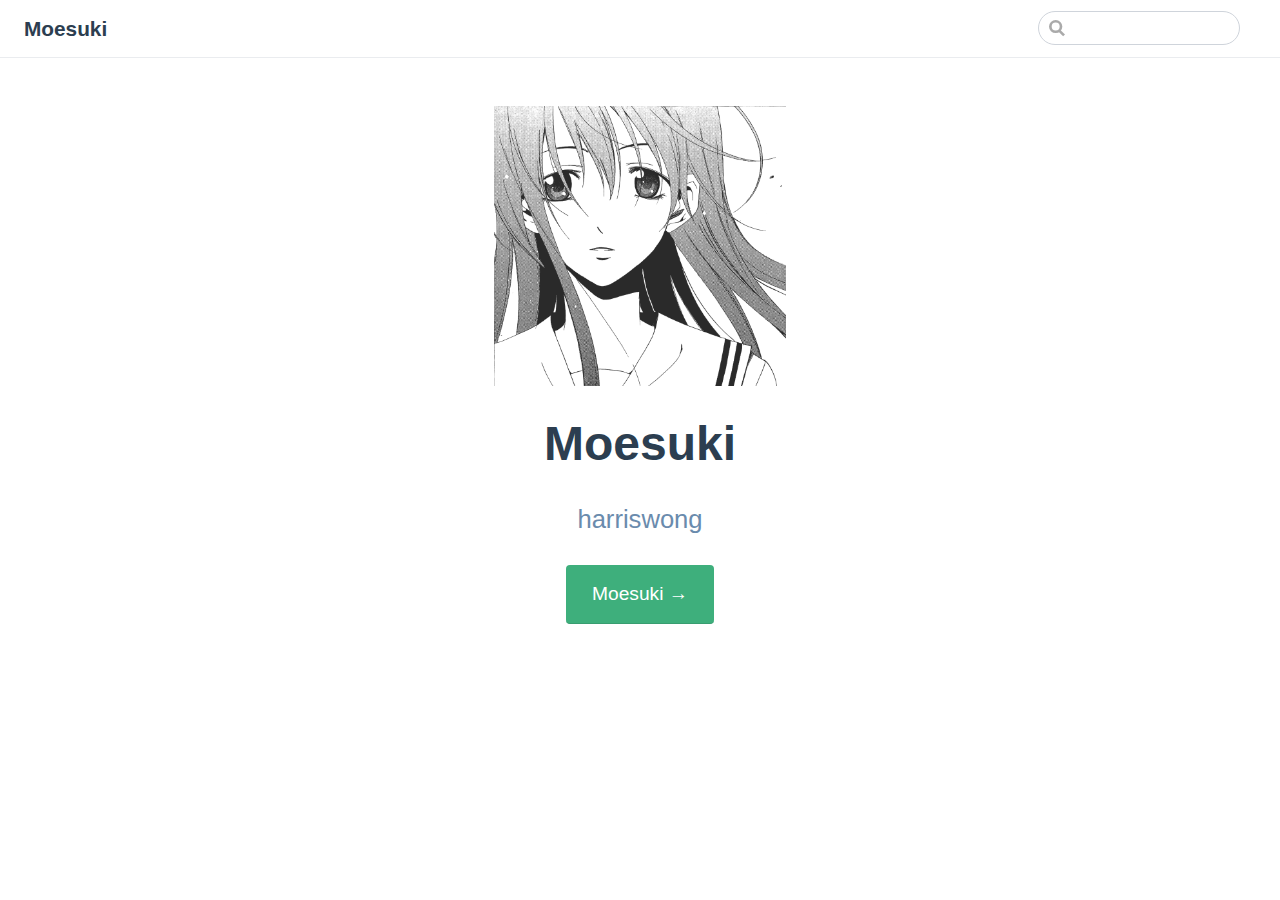
<file: index.html>
<!DOCTYPE html>
<html lang="en-US">
  <head>
    <meta charset="utf-8">
    <meta name="viewport" content="width=device-width,initial-scale=1">
    <title>Moesuki</title>
    <meta name="description" content="harriswong">
    <link rel="icon" href="/cat.ico">
    
    <link rel="preload" href="/assets/css/0.styles.0c0dc854.css" as="style"><link rel="preload" href="/assets/js/app.b104dd47.js" as="script"><link rel="preload" href="/assets/js/3.033bf038.js" as="script"><link rel="prefetch" href="/assets/js/2.602630b5.js"><link rel="prefetch" href="/assets/js/4.a5f3a298.js"><link rel="prefetch" href="/assets/js/5.0e864a5a.js">
    <link rel="stylesheet" href="/assets/css/0.styles.0c0dc854.css">
  </head>
  <body>
    <div id="app" data-server-rendered="true"><div class="theme-container no-sidebar"><header class="navbar"><div class="sidebar-button"><svg xmlns="http://www.w3.org/2000/svg" aria-hidden="true" role="img" viewBox="0 0 448 512" class="icon"><path fill="currentColor" d="M436 124H12c-6.627 0-12-5.373-12-12V80c0-6.627 5.373-12 12-12h424c6.627 0 12 5.373 12 12v32c0 6.627-5.373 12-12 12zm0 160H12c-6.627 0-12-5.373-12-12v-32c0-6.627 5.373-12 12-12h424c6.627 0 12 5.373 12 12v32c0 6.627-5.373 12-12 12zm0 160H12c-6.627 0-12-5.373-12-12v-32c0-6.627 5.373-12 12-12h424c6.627 0 12 5.373 12 12v32c0 6.627-5.373 12-12 12z"></path></svg></div> <a href="/" class="home-link router-link-exact-active router-link-active"><!----> <span class="site-name">Moesuki</span></a> <div class="links" style="max-width:nullpx;"><div class="search-box"><input aria-label="Search" autocomplete="off" spellcheck="false" value=""> <!----></div> <!----></div></header> <div class="sidebar-mask"></div> <div class="sidebar"><!---->  <!----> </div> <div class="home"><div class="hero"><img src="/logo.png" alt="hero"> <h1>Moesuki</h1> <p class="description">
      harriswong
    </p> <p class="action"><a href="/Moesuki.me/" class="nav-link action-button">Moesuki →</a></p></div> <!----> <div class="content custom"></div> <!----></div> <!----></div></div>
    <script src="/assets/js/app.b104dd47.js" defer></script><script src="/assets/js/3.033bf038.js" defer></script>
  </body>
</html>
</file>
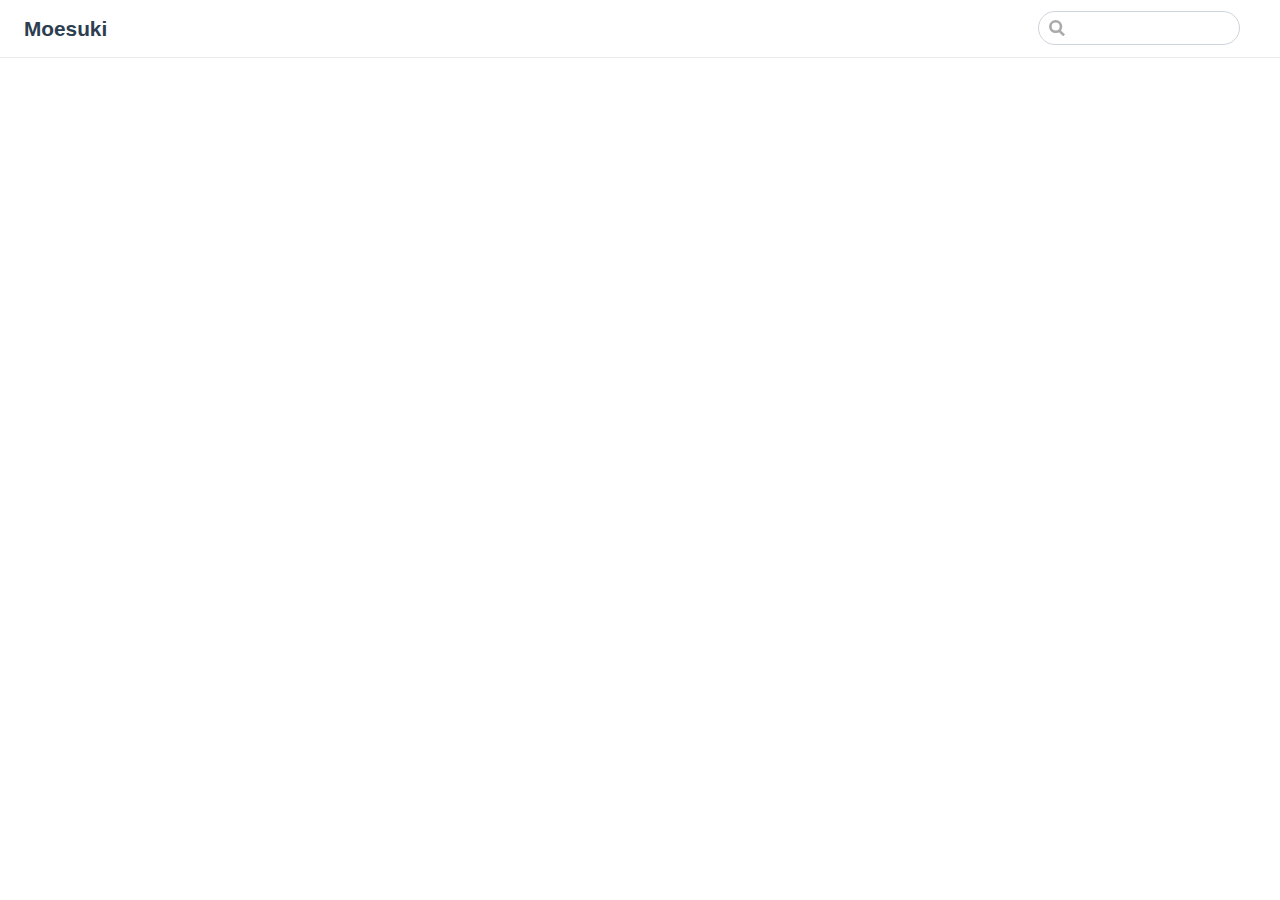
<file: about.html>
<!DOCTYPE html>
<html lang="en-US">
  <head>
    <meta charset="utf-8">
    <meta name="viewport" content="width=device-width,initial-scale=1">
    <title>Moesuki</title>
    <meta name="description" content="harriswong">
    <link rel="icon" href="/cat.ico">
    
    <link rel="preload" href="/assets/css/0.styles.0c0dc854.css" as="style"><link rel="preload" href="/assets/js/app.b104dd47.js" as="script"><link rel="preload" href="/assets/js/4.a5f3a298.js" as="script"><link rel="prefetch" href="/assets/js/2.602630b5.js"><link rel="prefetch" href="/assets/js/3.033bf038.js"><link rel="prefetch" href="/assets/js/5.0e864a5a.js">
    <link rel="stylesheet" href="/assets/css/0.styles.0c0dc854.css">
  </head>
  <body>
    <div id="app" data-server-rendered="true"><div class="theme-container no-sidebar"><header class="navbar"><div class="sidebar-button"><svg xmlns="http://www.w3.org/2000/svg" aria-hidden="true" role="img" viewBox="0 0 448 512" class="icon"><path fill="currentColor" d="M436 124H12c-6.627 0-12-5.373-12-12V80c0-6.627 5.373-12 12-12h424c6.627 0 12 5.373 12 12v32c0 6.627-5.373 12-12 12zm0 160H12c-6.627 0-12-5.373-12-12v-32c0-6.627 5.373-12 12-12h424c6.627 0 12 5.373 12 12v32c0 6.627-5.373 12-12 12zm0 160H12c-6.627 0-12-5.373-12-12v-32c0-6.627 5.373-12 12-12h424c6.627 0 12 5.373 12 12v32c0 6.627-5.373 12-12 12z"></path></svg></div> <a href="/" class="home-link router-link-active"><!----> <span class="site-name">Moesuki</span></a> <div class="links" style="max-width:nullpx;"><div class="search-box"><input aria-label="Search" autocomplete="off" spellcheck="false" value=""> <!----></div> <!----></div></header> <div class="sidebar-mask"></div> <div class="sidebar"><!---->  <!----> </div> <div class="page"> <div class="content"></div> <div class="page-edit"><!----> <!----></div> <!----> </div> <!----></div></div>
    <script src="/assets/js/app.b104dd47.js" defer></script><script src="/assets/js/4.a5f3a298.js" defer></script>
  </body>
</html>
</file>
<file: assets/css/0.styles.0c0dc854.css>
.home{padding:3.6rem 2rem 0;max-width:960px;margin:0 auto}.home .hero{text-align:center}.home .hero img{max-height:280px;display:block;margin:3rem auto 1.5rem}.home .hero h1{font-size:3rem}.home .hero .action,.home .hero .description,.home .hero h1{margin:1.8rem auto}.home .hero .description{max-width:35rem;font-size:1.6rem;line-height:1.3;color:#6a8bad}.home .hero .action-button{display:inline-block;font-size:1.2rem;color:#fff;background-color:#3eaf7c;padding:.8rem 1.6rem;border-radius:4px;transition:background-color .1s ease;box-sizing:border-box;border-bottom:1px solid #389d70}.home .hero .action-button:hover{background-color:#4abf8a}.home .features{border-top:1px solid #eaecef;padding:1.2rem 0;margin-top:2.5rem;display:flex;flex-wrap:wrap;align-items:flex-start;align-content:stretch;justify-content:space-between}.home .feature{flex-grow:1;flex-basis:30%;max-width:30%}.home .feature h2{font-size:1.4rem;font-weight:500;border-bottom:none;padding-bottom:0;color:#3a5169}.home .feature p{color:#4e6e8e}.home .footer{padding:2.5rem;border-top:1px solid #eaecef;text-align:center;color:#4e6e8e}@media (max-width:719px){.home .features{flex-direction:column}.home .feature{max-width:100%;padding:0 2.5rem}}@media (max-width:419px){.home{padding-left:1.5rem;padding-right:1.5rem}.home .hero img{max-height:210px;margin:2rem auto 1.2rem}.home .hero h1{font-size:2rem}.home .hero .action,.home .hero .description,.home .hero h1{margin:1.2rem auto}.home .hero .description{font-size:1.2rem}.home .hero .action-button{font-size:1rem;padding:.6rem 1.2rem}.home .feature h2{font-size:1.25rem}}.badge[data-v-5224d368]{display:inline-block;font-size:14px;height:18px;line-height:18px;border-radius:3px;padding:0 6px;color:#fff;margin-right:5px;background-color:#42b983}.badge.middle[data-v-5224d368]{vertical-align:middle}.badge.top[data-v-5224d368]{vertical-align:top}.badge.green[data-v-5224d368],.badge.tip[data-v-5224d368]{background-color:#42b983}.badge.error[data-v-5224d368]{background-color:#da5961}.badge.warn[data-v-5224d368],.badge.warning[data-v-5224d368],.badge.yellow[data-v-5224d368]{background-color:#e7c000}.search-box{display:inline-block;position:relative;margin-right:1rem}.search-box input{cursor:text;width:10rem;color:#4e6e8e;display:inline-block;border:1px solid #cfd4db;border-radius:2rem;font-size:.9rem;line-height:2rem;padding:0 .5rem 0 2rem;outline:none;transition:all .2s ease;background:#fff url(/assets/img/search.83621669.svg) .6rem .5rem no-repeat;background-size:1rem}.search-box input:focus{cursor:auto;border-color:#3eaf7c}.search-box .suggestions{background:#fff;width:20rem;position:absolute;top:1.5rem;border:1px solid #cfd4db;border-radius:6px;padding:.4rem;list-style-type:none}.search-box .suggestions.align-right{right:0}.search-box .suggestion{line-height:1.4;padding:.4rem .6rem;border-radius:4px;cursor:pointer}.search-box .suggestion a{white-space:normal;color:#5d82a6}.search-box .suggestion a .page-title{font-weight:600}.search-box .suggestion a .header{font-size:.9em;margin-left:.25em}.search-box .suggestion.focused{background-color:#f3f4f5}.search-box .suggestion.focused a{color:#3eaf7c}@media (max-width:959px){.search-box input{cursor:pointer;width:0;border-color:transparent;position:relative}.search-box input:focus{cursor:text;left:0;width:10rem}}@media (max-width:959px) and (min-width:719px){.search-box .suggestions{left:0}}@media (max-width:719px){.search-box{margin-right:0}.search-box input{left:1rem}.search-box .suggestions{right:0}}@media (max-width:419px){.search-box .suggestions{width:calc(100vw - 4rem)}.search-box input:focus{width:8rem}}.dropdown-enter,.dropdown-leave-to{height:0!important}.dropdown-wrapper{cursor:pointer}.dropdown-wrapper .dropdown-title{display:block}.dropdown-wrapper .dropdown-title:hover{border-color:transparent}.dropdown-wrapper .dropdown-title .arrow{vertical-align:middle;margin-top:-1px;margin-left:.4rem}.dropdown-wrapper .nav-dropdown .dropdown-item{color:inherit;line-height:1.7rem}.dropdown-wrapper .nav-dropdown .dropdown-item h4{margin:.45rem 0 0;border-top:1px solid #eee;padding:.45rem 1.5rem 0 1.25rem}.dropdown-wrapper .nav-dropdown .dropdown-item .dropdown-subitem-wrapper{padding:0;list-style:none}.dropdown-wrapper .nav-dropdown .dropdown-item .dropdown-subitem-wrapper .dropdown-subitem{font-size:.9em}.dropdown-wrapper .nav-dropdown .dropdown-item a{display:block;line-height:1.7rem;position:relative;border-bottom:none;font-weight:400;margin-bottom:0;padding:0 1.5rem 0 1.25rem}.dropdown-wrapper .nav-dropdown .dropdown-item a.router-link-active,.dropdown-wrapper .nav-dropdown .dropdown-item a:hover{color:#3eaf7c}.dropdown-wrapper .nav-dropdown .dropdown-item a.router-link-active:after{content:"";width:0;height:0;border-left:5px solid #3eaf7c;border-top:3px solid transparent;border-bottom:3px solid transparent;position:absolute;top:calc(50% - 2px);left:9px}.dropdown-wrapper .nav-dropdown .dropdown-item:first-child h4{margin-top:0;padding-top:0;border-top:0}@media (max-width:719px){.dropdown-wrapper.open .dropdown-title{margin-bottom:.5rem}.dropdown-wrapper .nav-dropdown{transition:height .1s ease-out;overflow:hidden}.dropdown-wrapper .nav-dropdown .dropdown-item h4{border-top:0;margin-top:0;padding-top:0}.dropdown-wrapper .nav-dropdown .dropdown-item>a,.dropdown-wrapper .nav-dropdown .dropdown-item h4{font-size:15px;line-height:2rem}.dropdown-wrapper .nav-dropdown .dropdown-item .dropdown-subitem{font-size:14px;padding-left:1rem}}@media (min-width:719px){.dropdown-wrapper{height:1.8rem}.dropdown-wrapper:hover .nav-dropdown{display:block!important}.dropdown-wrapper .dropdown-title .arrow{border-left:4px solid transparent;border-right:4px solid transparent;border-top:6px solid #ccc;border-bottom:0}.dropdown-wrapper .nav-dropdown{display:none;height:auto!important;box-sizing:border-box;max-height:calc(100vh - 2.7rem);overflow-y:auto;position:absolute;top:100%;right:0;background-color:#fff;padding:.6rem 0;border:1px solid #ddd;border-bottom-color:#ccc;text-align:left;border-radius:.25rem;white-space:nowrap;margin:0}}.nav-links{display:inline-block}.nav-links a{line-height:1.4rem;color:inherit}.nav-links a.router-link-active,.nav-links a:hover{color:#3eaf7c}.nav-links .nav-item{position:relative;display:inline-block;margin-left:1.5rem;line-height:2rem}.nav-links .nav-item:first-child{margin-left:0}.nav-links .repo-link{margin-left:1.5rem}@media (max-width:719px){.nav-links .nav-item,.nav-links .repo-link{margin-left:0}}@media (min-width:719px){.nav-links a.router-link-active,.nav-links a:hover{color:#2c3e50}.nav-item>a:not(.external).router-link-active,.nav-item>a:not(.external):hover{margin-bottom:-2px;border-bottom:2px solid #46bd87}}.navbar{padding:.7rem 1.5rem;line-height:2.2rem;position:relative}.navbar a,.navbar img,.navbar span{display:inline-block}.navbar .logo{height:2.2rem;min-width:2.2rem;margin-right:.8rem;vertical-align:top}.navbar .site-name{font-size:1.3rem;font-weight:600;color:#2c3e50;position:relative}.navbar .links{padding-left:1.5rem;box-sizing:border-box;background-color:#fff;white-space:nowrap;font-size:.9rem;position:absolute;right:1.5rem;top:.7rem;display:flex}.navbar .links .search-box{flex:0 0 auto;vertical-align:top}.navbar .links .nav-links{flex:1}@media (max-width:719px){.navbar{padding-left:4rem}.navbar .can-hide{display:none}.navbar .links{padding-left:1.5rem}}.page-edit,.page-nav{max-width:740px;margin:0 auto;padding:2rem 2.5rem}@media (max-width:959px){.page-edit,.page-nav{padding:2rem}}@media (max-width:419px){.page-edit,.page-nav{padding:1.5rem}}.page{padding-bottom:2rem}.page-edit{padding-top:1rem;padding-bottom:1rem;overflow:auto}.page-edit .edit-link{display:inline-block}.page-edit .edit-link a{color:#4e6e8e;margin-right:.25rem}.page-edit .last-updated{float:right;font-size:.9em}.page-edit .last-updated .prefix{font-weight:500;color:#4e6e8e}.page-edit .last-updated .time{font-weight:400;color:#aaa}.page-nav{padding-top:1rem;padding-bottom:0}.page-nav .inner{min-height:2rem;margin-top:0;border-top:1px solid #eaecef;padding-top:1rem;overflow:auto}.page-nav .next{float:right}@media (max-width:719px){.page-edit .edit-link{margin-bottom:.5rem}.page-edit .last-updated{font-size:.8em;float:none;text-align:left}}.sidebar-button{display:none;width:1.25rem;height:1.25rem;position:absolute;padding:.6rem;top:.6rem;left:1rem}.sidebar-button .icon{display:block;width:1.25rem;height:1.25rem}@media (max-width:719px){.sidebar-button{display:block}}.sidebar-group:not(.first){margin-top:1em}.sidebar-group .sidebar-group{padding-left:.5em}.sidebar-group:not(.collapsable) .sidebar-heading{cursor:auto;color:inherit}.sidebar-heading{color:#999;transition:color .15s ease;cursor:pointer;font-size:1.1em;font-weight:700;padding:0 1.5rem;margin-top:0;margin-bottom:.5rem}.sidebar-heading.open,.sidebar-heading:hover{color:inherit}.sidebar-heading .arrow{position:relative;top:-.12em;left:.5em}.sidebar-heading:.open .arrow{top:-.18em}.sidebar-group-items{transition:height .1s ease-out;overflow:hidden}.sidebar ul{padding:0;margin:0;list-style-type:none}.sidebar a{display:inline-block}.sidebar .nav-links{display:none;border-bottom:1px solid #eaecef;padding:.5rem 0 .75rem 0}.sidebar .nav-links a{font-weight:600}.sidebar .nav-links .nav-item,.sidebar .nav-links .repo-link{display:block;line-height:1.25rem;font-size:1.1em;padding:.5rem 0 .5rem 1.5rem}.sidebar .sidebar-links{padding:1.5rem 0}@media (max-width:719px){.sidebar .nav-links{display:block}.sidebar .nav-links .dropdown-wrapper .nav-dropdown .dropdown-item a.router-link-active:after{top:calc(1rem - 2px)}.sidebar .sidebar-links{padding:1rem 0}}.sw-update-popup{position:fixed;right:1em;bottom:1em;padding:1em;border:1px solid #3eaf7c;border-radius:3px;background:#fff;box-shadow:0 4px 16px rgba(0,0,0,.5);text-align:center}.sw-update-popup button{margin-top:.5em;padding:.25em 2em}.sw-update-popup-enter-active,.sw-update-popup-leave-active{transition:opacity .3s,transform .3s}.sw-update-popup-enter,.sw-update-popup-leave-to{opacity:0;transform:translateY(50%) scale(.5)}code[class*=language-],pre[class*=language-]{color:#ccc;background:none;font-family:Consolas,Monaco,Andale Mono,Ubuntu Mono,monospace;text-align:left;white-space:pre;word-spacing:normal;word-break:normal;word-wrap:normal;line-height:1.5;-moz-tab-size:4;-o-tab-size:4;tab-size:4;-webkit-hyphens:none;-ms-hyphens:none;hyphens:none}pre[class*=language-]{padding:1em;margin:.5em 0;overflow:auto}:not(pre)>code[class*=language-],pre[class*=language-]{background:#2d2d2d}:not(pre)>code[class*=language-]{padding:.1em;border-radius:.3em;white-space:normal}.token.block-comment,.token.cdata,.token.comment,.token.doctype,.token.prolog{color:#999}.token.punctuation{color:#ccc}.token.attr-name,.token.deleted,.token.namespace,.token.tag{color:#e2777a}.token.function-name{color:#6196cc}.token.boolean,.token.function,.token.number{color:#f08d49}.token.class-name,.token.constant,.token.property,.token.symbol{color:#f8c555}.token.atrule,.token.builtin,.token.important,.token.keyword,.token.selector{color:#cc99cd}.token.attr-value,.token.char,.token.regex,.token.string,.token.variable{color:#7ec699}.token.entity,.token.operator,.token.url{color:#67cdcc}.token.bold,.token.important{font-weight:700}.token.italic{font-style:italic}.token.entity{cursor:help}.token.inserted{color:green}#nprogress{pointer-events:none}#nprogress .bar{background:#3eaf7c;position:fixed;z-index:1031;top:0;left:0;width:100%;height:2px}#nprogress .peg{display:block;position:absolute;right:0;width:100px;height:100%;box-shadow:0 0 10px #3eaf7c,0 0 5px #3eaf7c;opacity:1;transform:rotate(3deg) translateY(-4px)}#nprogress .spinner{display:block;position:fixed;z-index:1031;top:15px;right:15px}#nprogress .spinner-icon{width:18px;height:18px;box-sizing:border-box;border:2px solid transparent;border-top-color:#3eaf7c;border-left-color:#3eaf7c;border-radius:50%;animation:nprogress-spinner .4s linear infinite}.nprogress-custom-parent{overflow:hidden;position:relative}.nprogress-custom-parent #nprogress .bar,.nprogress-custom-parent #nprogress .spinner{position:absolute}@keyframes nprogress-spinner{0%{transform:rotate(0deg)}to{transform:rotate(1turn)}}.content code{color:#476582;padding:.25rem .5rem;margin:0;font-size:.85em;background-color:rgba(27,31,35,.05);border-radius:3px}.content pre,.content pre[class*=language-]{line-height:1.4;padding:1.25rem 1.5rem;margin:.85rem 0;background-color:#282c34;border-radius:6px;overflow:auto}.content pre[class*=language-] code,.content pre code{color:#fff;padding:0;background-color:transparent;border-radius:0}div[class*=language-]{position:relative;background-color:#282c34;border-radius:6px}div[class*=language-] .highlight-lines{-webkit-user-select:none;-moz-user-select:none;-ms-user-select:none;user-select:none;padding-top:1.3rem;position:absolute;top:0;left:0;width:100%;line-height:1.4}div[class*=language-] .highlight-lines .highlighted{background-color:rgba(0,0,0,.66)}div[class*=language-] pre,div[class*=language-] pre[class*=language-]{background:transparent;position:relative;z-index:1}div[class*=language-]:before{position:absolute;z-index:3;top:.8em;right:1em;font-size:.75rem;color:hsla(0,0%,100%,.4)}div[class*=language-]:not(.line-numbers-mode) .line-numbers-wrapper{display:none}div[class*=language-].line-numbers-mode .highlight-lines .highlighted{position:relative}div[class*=language-].line-numbers-mode .highlight-lines .highlighted:before{content:" ";position:absolute;z-index:3;left:0;top:0;display:block;width:3.5rem;height:100%;background-color:rgba(0,0,0,.66)}div[class*=language-].line-numbers-mode pre{padding-left:4.5rem;vertical-align:middle}div[class*=language-].line-numbers-mode .line-numbers-wrapper{position:absolute;top:0;width:3.5rem;text-align:center;color:hsla(0,0%,100%,.3);padding:1.25rem 0;line-height:1.4}div[class*=language-].line-numbers-mode .line-numbers-wrapper .line-number,div[class*=language-].line-numbers-mode .line-numbers-wrapper br{-webkit-user-select:none;-moz-user-select:none;-ms-user-select:none;user-select:none}div[class*=language-].line-numbers-mode .line-numbers-wrapper .line-number{position:relative;z-index:4;font-size:.85em}div[class*=language-].line-numbers-mode:after{content:"";position:absolute;z-index:2;top:0;left:0;width:3.5rem;height:100%;border-radius:6px 0 0 6px;border-right:1px solid rgba(0,0,0,.66);background-color:#282c34}div[class~=language-js]:before{content:"js"}div[class~=language-ts]:before{content:"ts"}div[class~=language-html]:before{content:"html"}div[class~=language-md]:before{content:"md"}div[class~=language-vue]:before{content:"vue"}div[class~=language-css]:before{content:"css"}div[class~=language-sass]:before{content:"sass"}div[class~=language-scss]:before{content:"scss"}div[class~=language-less]:before{content:"less"}div[class~=language-stylus]:before{content:"stylus"}div[class~=language-go]:before{content:"go"}div[class~=language-java]:before{content:"java"}div[class~=language-c]:before{content:"c"}div[class~=language-sh]:before{content:"sh"}div[class~=language-yaml]:before{content:"yaml"}div[class~=language-py]:before{content:"py"}div[class~=language-javascript]:before{content:"js"}div[class~=language-typescript]:before{content:"ts"}div[class~=language-markup]:before{content:"html"}div[class~=language-markdown]:before{content:"md"}div[class~=language-json]:before{content:"json"}div[class~=language-ruby]:before{content:"rb"}div[class~=language-python]:before{content:"py"}div[class~=language-bash]:before{content:"sh"}.custom-block .custom-block-title{font-weight:600;margin-bottom:-.4rem}.custom-block.danger,.custom-block.tip,.custom-block.warning{padding:.1rem 1.5rem;border-left-width:.5rem;border-left-style:solid;margin:1rem 0}.custom-block.tip{background-color:#f3f5f7;border-color:#42b983}.custom-block.warning{background-color:rgba(255,229,100,.3);border-color:#e7c000;color:#6b5900}.custom-block.warning .custom-block-title{color:#b29400}.custom-block.warning a{color:#2c3e50}.custom-block.danger{background-color:#ffe6e6;border-color:#c00;color:#4d0000}.custom-block.danger .custom-block-title{color:#900}.custom-block.danger a{color:#2c3e50}.arrow{display:inline-block;width:0;height:0}.arrow.up{border-bottom:6px solid #ccc}.arrow.down,.arrow.up{border-left:4px solid transparent;border-right:4px solid transparent}.arrow.down{border-top:6px solid #ccc}.arrow.right{border-left:6px solid #ccc}.arrow.left,.arrow.right{border-top:4px solid transparent;border-bottom:4px solid transparent}.arrow.left{border-right:6px solid #ccc}.content:not(.custom){max-width:740px;margin:0 auto;padding:2rem 2.5rem}@media (max-width:959px){.content:not(.custom){padding:2rem}}@media (max-width:419px){.content:not(.custom){padding:1.5rem}}.table-of-contents .badge{vertical-align:middle}body,html{padding:0;margin:0}body{font-family:-apple-system,BlinkMacSystemFont,Segoe UI,Roboto,Oxygen,Ubuntu,Cantarell,Fira Sans,Droid Sans,Helvetica Neue,sans-serif;-webkit-font-smoothing:antialiased;-moz-osx-font-smoothing:grayscale;font-size:16px;color:#2c3e50}.page{padding-left:20rem}.navbar{z-index:20;right:0;height:3.6rem;background-color:#fff;box-sizing:border-box;border-bottom:1px solid #eaecef}.navbar,.sidebar-mask{position:fixed;top:0;left:0}.sidebar-mask{z-index:9;width:100vw;height:100vh;display:none}.sidebar{font-size:15px;background-color:#fff;width:20rem;position:fixed;z-index:10;margin:0;top:3.6rem;left:0;bottom:0;box-sizing:border-box;border-right:1px solid #eaecef;overflow-y:auto}.content:not(.custom)>:first-child{margin-top:3.6rem}.content:not(.custom) a:hover{text-decoration:underline}.content:not(.custom) p.demo{padding:1rem 1.5rem;border:1px solid #ddd;border-radius:4px}.content:not(.custom) img{max-width:100%}.content.custom{padding:0;margin:0}.content.custom img{max-width:100%}a{font-weight:500;text-decoration:none}a,p a code{color:#3eaf7c}p a code{font-weight:400}kbd{background:#eee;border:.15rem solid #ddd;border-bottom:.25rem solid #ddd;border-radius:.15rem;padding:0 .15em}blockquote{font-size:1.2rem;color:#999;border-left:.25rem solid #dfe2e5;margin-left:0;padding-left:1rem}ol,ul{padding-left:1.2em}strong{font-weight:600}h1,h2,h3,h4,h5,h6{font-weight:600;line-height:1.25}.content:not(.custom)>h1,.content:not(.custom)>h2,.content:not(.custom)>h3,.content:not(.custom)>h4,.content:not(.custom)>h5,.content:not(.custom)>h6{margin-top:-3.1rem;padding-top:4.6rem;margin-bottom:0}.content:not(.custom)>h1:first-child,.content:not(.custom)>h2:first-child,.content:not(.custom)>h3:first-child,.content:not(.custom)>h4:first-child,.content:not(.custom)>h5:first-child,.content:not(.custom)>h6:first-child{margin-top:-1.5rem;margin-bottom:1rem}.content:not(.custom)>h1:first-child+.custom-block,.content:not(.custom)>h1:first-child+p,.content:not(.custom)>h1:first-child+pre,.content:not(.custom)>h2:first-child+.custom-block,.content:not(.custom)>h2:first-child+p,.content:not(.custom)>h2:first-child+pre,.content:not(.custom)>h3:first-child+.custom-block,.content:not(.custom)>h3:first-child+p,.content:not(.custom)>h3:first-child+pre,.content:not(.custom)>h4:first-child+.custom-block,.content:not(.custom)>h4:first-child+p,.content:not(.custom)>h4:first-child+pre,.content:not(.custom)>h5:first-child+.custom-block,.content:not(.custom)>h5:first-child+p,.content:not(.custom)>h5:first-child+pre,.content:not(.custom)>h6:first-child+.custom-block,.content:not(.custom)>h6:first-child+p,.content:not(.custom)>h6:first-child+pre{margin-top:2rem}h1:hover .header-anchor,h2:hover .header-anchor,h3:hover .header-anchor,h4:hover .header-anchor,h5:hover .header-anchor,h6:hover .header-anchor{opacity:1}h1{font-size:2.2rem}h2{font-size:1.65rem;padding-bottom:.3rem;border-bottom:1px solid #eaecef}h3{font-size:1.35rem}a.header-anchor{font-size:.85em;float:left;margin-left:-.87em;padding-right:.23em;margin-top:.125em;opacity:0}a.header-anchor:hover{text-decoration:none}.line-number,code,kbd{font-family:source-code-pro,Menlo,Monaco,Consolas,Courier New,monospace}ol,p,ul{line-height:1.7}hr{border:0;border-top:1px solid #eaecef}table{border-collapse:collapse;margin:1rem 0;display:block;overflow-x:auto}tr{border-top:1px solid #dfe2e5}tr:nth-child(2n){background-color:#f6f8fa}td,th{border:1px solid #dfe2e5;padding:.6em 1em}.custom-layout{padding-top:3.6rem}.theme-container.sidebar-open .sidebar-mask{display:block}.theme-container.no-navbar .content:not(.custom)>h1,.theme-container.no-navbar h2,.theme-container.no-navbar h3,.theme-container.no-navbar h4,.theme-container.no-navbar h5,.theme-container.no-navbar h6{margin-top:1.5rem;padding-top:0}.theme-container.no-navbar .sidebar{top:0}.theme-container.no-navbar .custom-layout{padding-top:0}.theme-container.no-sidebar .sidebar-button{display:none}.theme-container.no-sidebar .navbar{padding-left:1.5rem}@media (min-width:720px){.theme-container.no-sidebar .sidebar{display:none}.theme-container.no-sidebar .page{padding-left:0}}@media (max-width:959px){.sidebar{font-size:15px;width:16.4rem}.page{padding-left:16.4rem}}@media (max-width:719px){.sidebar{top:0;padding-top:3.6rem;transform:translateX(-100%);transition:transform .2s ease}.page{padding-left:0}.theme-container.sidebar-open .sidebar{transform:translateX(0)}.theme-container.no-navbar .sidebar{padding-top:0}}@media (max-width:419px){h1{font-size:1.9rem}.content div[class*=language-]{margin:.85rem -1.5rem;border-radius:0}}.icon.outbound{color:#aaa;display:inline-block}.sidebar .sidebar-sub-headers{padding-left:1rem;font-size:.95em}a.sidebar-link{font-weight:400;display:inline-block;color:#2c3e50;border-left:.25rem solid transparent;padding:.35rem 1rem .35rem 1.25rem;line-height:1.4;width:100%;box-sizing:border-box}a.sidebar-link:hover{color:#3eaf7c}a.sidebar-link.active{font-weight:600;color:#3eaf7c;border-left-color:#3eaf7c}.sidebar-group a.sidebar-link{padding-left:2rem}.sidebar-sub-headers a.sidebar-link{padding-top:.25rem;padding-bottom:.25rem;border-left:none}.sidebar-sub-headers a.sidebar-link.active{font-weight:500}
</file>
